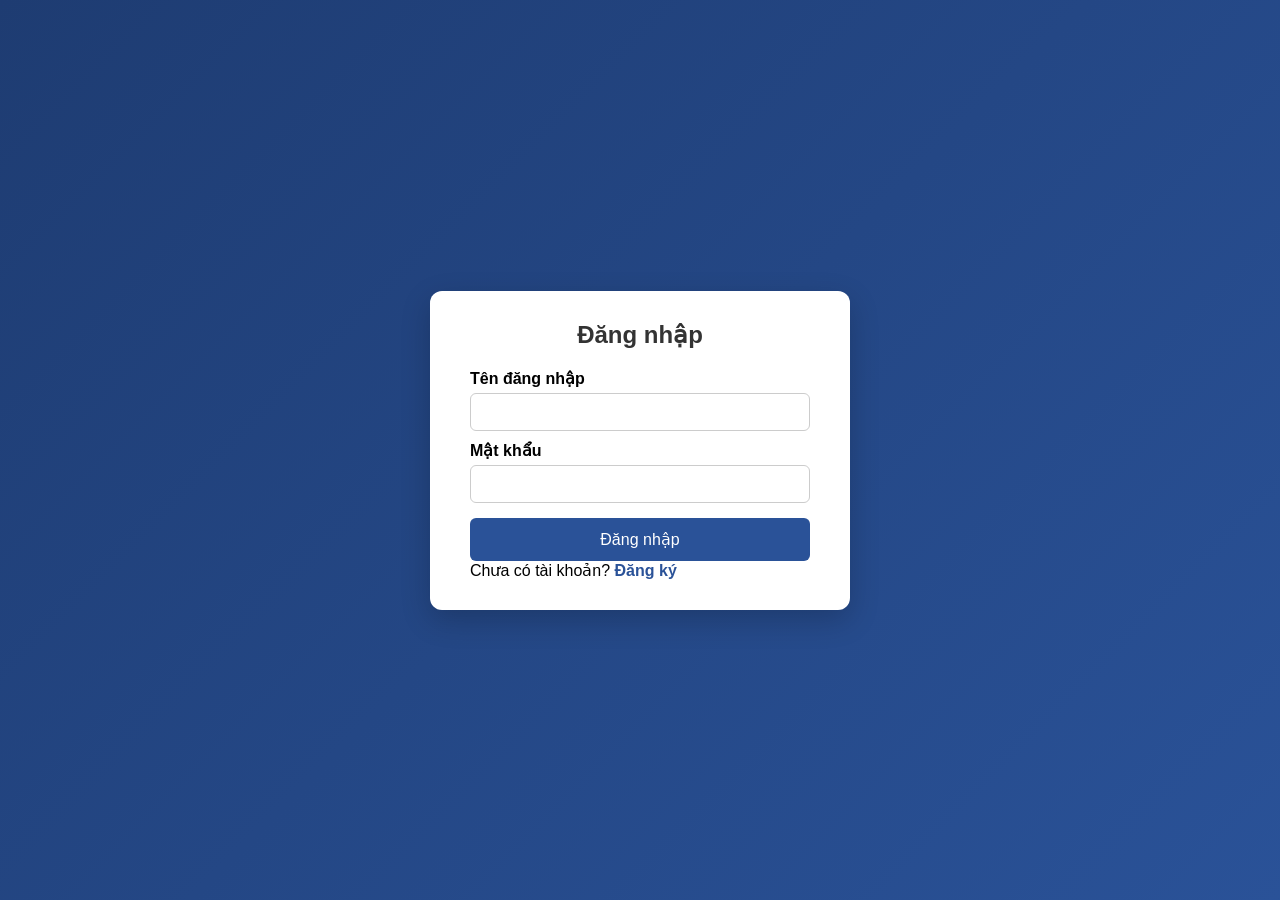
<file: index.html>
<!DOCTYPE html>
<html>
<head>
<title>Tính lãi vay ngân hàng</title>
<link rel="stylesheet" href="css/style.css">
</head>

<script>
if(localStorage.getItem("loggedIn") !== "true"){
window.location.href="login.html"
}
</script>

<body>

<div class="container">

<h2>Tính lãi vay ngân hàng</h2>

<label>Số tiền vay</label>
<input type="number" id="money">

<label>Lãi suất (% / tháng)</label>
<input type="number" id="rate">

<label>Số tháng vay</label>
<input type="number" id="month">

<label>Phương thức</label>

<select id="method">
<option value="equal">Dư nợ đều</option>
<option value="decrease">Dư nợ giảm dần</option>
</select>

<button onclick="calculate()">Tính</button>

<div class="result" id="resultBox" style="display:none">
<table id="schedule" style="display:none"></table>
<h3>Kết quả</h3>

<p>Tổng tiền gốc: <span id="principal"></span></p>
<p>Tổng lãi phải trả: <span id="interest"></span></p>
<p>Tổng tiền cần trả: <span id="total"></span></p>

</div>

<table id="schedule" style="display:none">

<tr>
<th>Tháng</th>
<th>Dư nợ</th>
<th>Gốc</th>
<th>Lãi</th>
<th>Tổng trả</th>
</tr>

</table>
<button onclick="logout()">Đăng xuất</button>

</div>

<script src="js/script.js"></script>

</body>
</html>
</file>
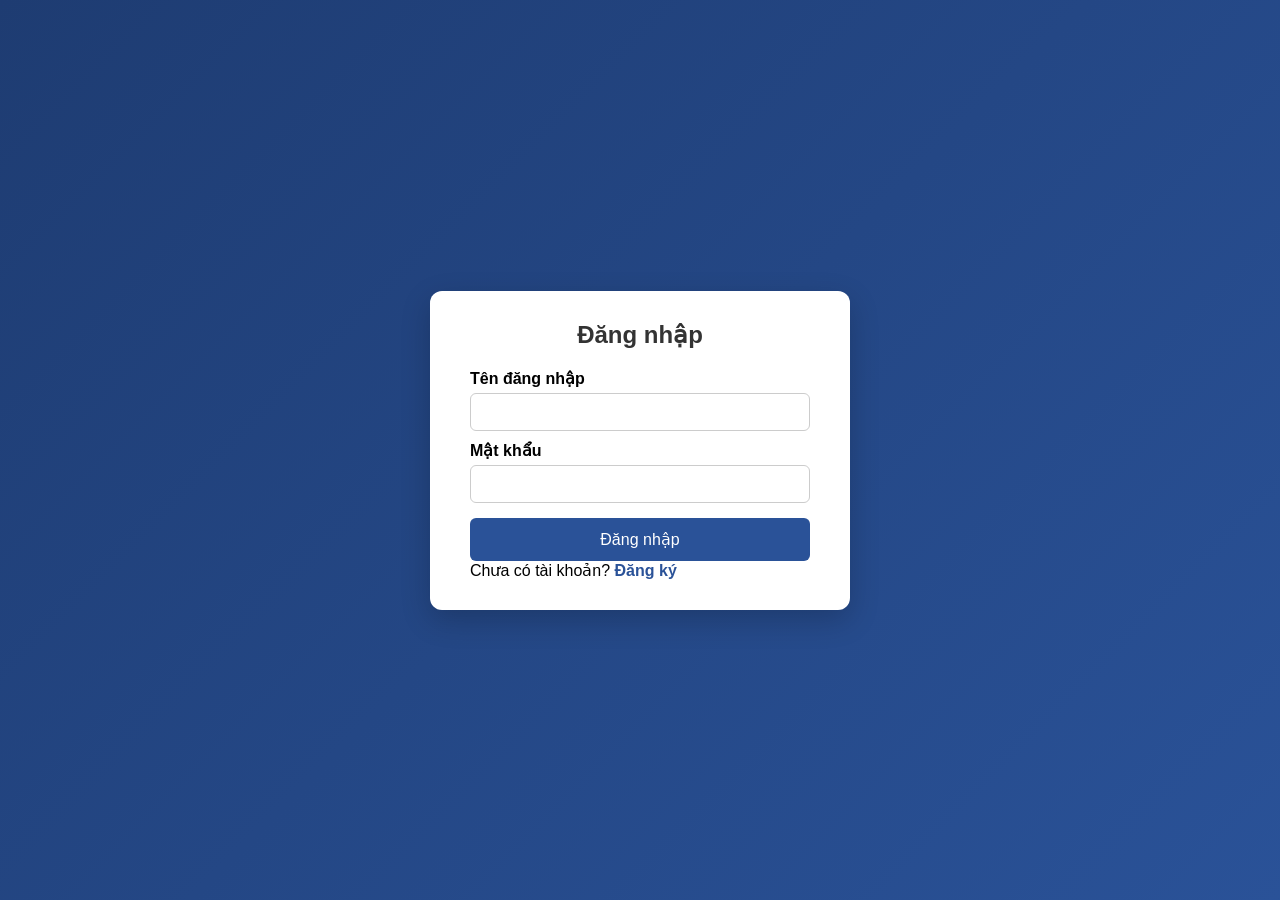
<file: login.html>
<!DOCTYPE html>
<html>
<head>
<title>Đăng nhập</title>
<link rel="stylesheet" href="css/style.css">
</head>

<body>

<div class="container">

<h2>Đăng nhập</h2>

<label>Tên đăng nhập</label>
<input type="text" id="loginUser">

<label>Mật khẩu</label>
<input type="password" id="loginPass">

<button onclick="login()">Đăng nhập</button>

<p class="link">
Chưa có tài khoản?
<a href="register.html">Đăng ký</a>
</p>

</div>

<script src="js/script.js"></script>

</body>
</html>
</file>
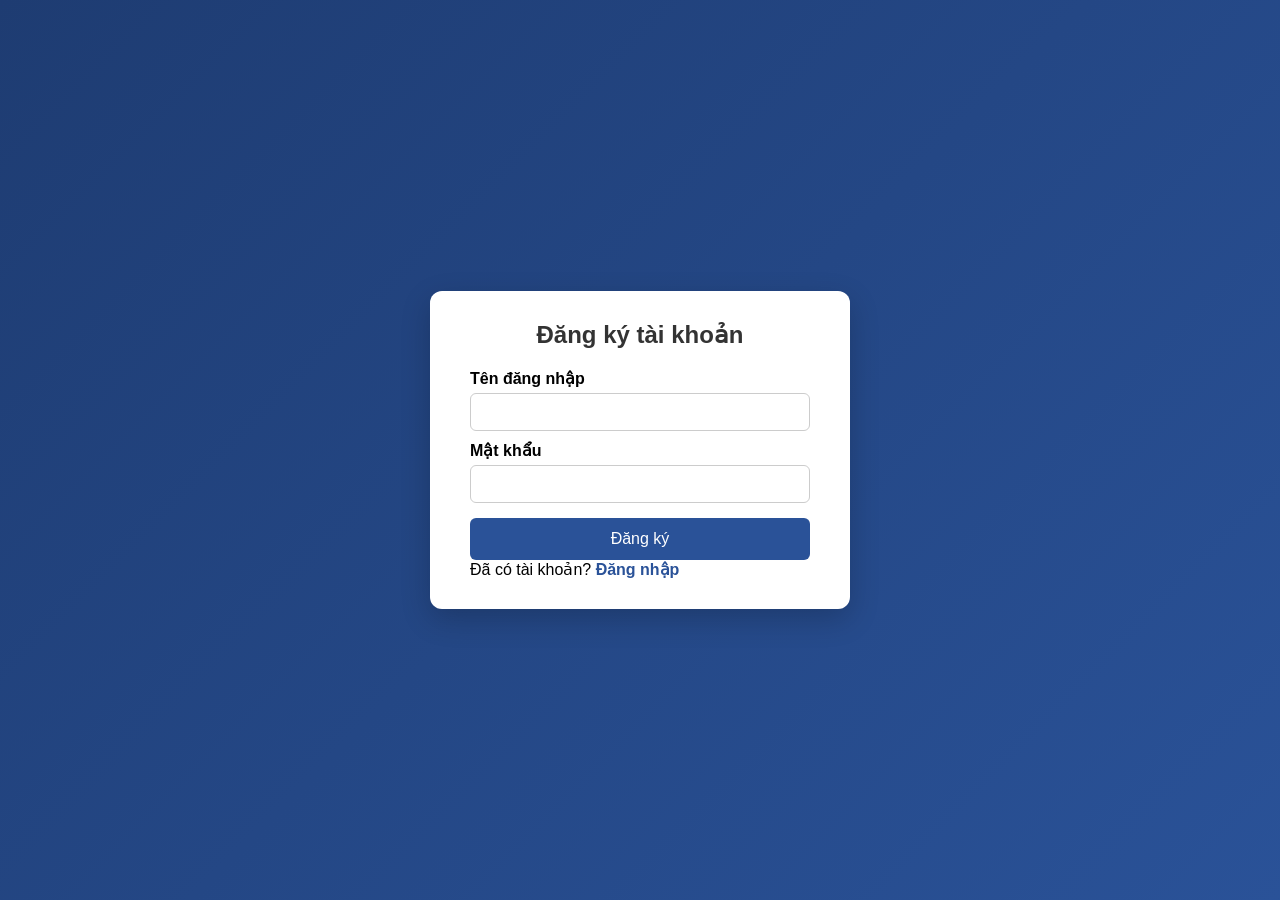
<file: register.html>
<!DOCTYPE html>
<html>
<head>
<title>Đăng ký</title>
<link rel="stylesheet" href="css/style.css">
</head>

<body>

<div class="container">

<h2>Đăng ký tài khoản</h2>

<label>Tên đăng nhập</label>
<input type="text" id="username">

<label>Mật khẩu</label>
<input type="password" id="password">

<button onclick="register()">Đăng ký</button>

<p class="link">
Đã có tài khoản?
<a href="login.html">Đăng nhập</a>
</p>

</div>

<script src="js/script.js"></script>

</body>
</html>
</file>
<file: css/style.css>
*{
margin:0;
padding:0;
box-sizing:border-box;
font-family:Arial, Helvetica, sans-serif;
}

body{
background:linear-gradient(135deg,#1e3c72,#2a5298);
min-height:100vh;
display:flex;
justify-content:center;
align-items:center;
}

/* Card */
.container{
background:white;
padding:30px 40px;
border-radius:12px;
box-shadow:0 10px 30px rgba(0,0,0,0.2);
width:420px;
}

h2{
text-align:center;
margin-bottom:20px;
color:#333;
}

/* Input */
label{
font-weight:bold;
display:block;
margin-top:10px;
}

input,select{
width:100%;
padding:10px;
margin-top:5px;
border:1px solid #ccc;
border-radius:6px;
font-size:14px;
}

/* Button */
button{
width:100%;
padding:12px;
margin-top:15px;
background:#2a5298;
color:white;
border:none;
border-radius:6px;
font-size:16px;
cursor:pointer;
transition:0.3s;
}

button:hover{
background:#1e3c72;
}

/* Result box */

.result{
background:#f5f7fb;
padding:15px;
border-radius:6px;
margin-top:20px;
}

.result p{
margin:6px 0;
font-weight:500;
}

/* Table */

table{
width:100%;
margin-top:20px;
border-collapse:collapse;
font-size:14px;
}

th{
background:#2a5298;
color:white;
}

th,td{
border:1px solid #ddd;
padding:8px;
text-align:center;
}

tr:nth-child(even){
background:#f2f2f2;
}

/* Link */

a{
color:#2a5298;
text-decoration:none;
font-weight:bold;
}

a:hover{
text-decoration:underline;
}
</file>
